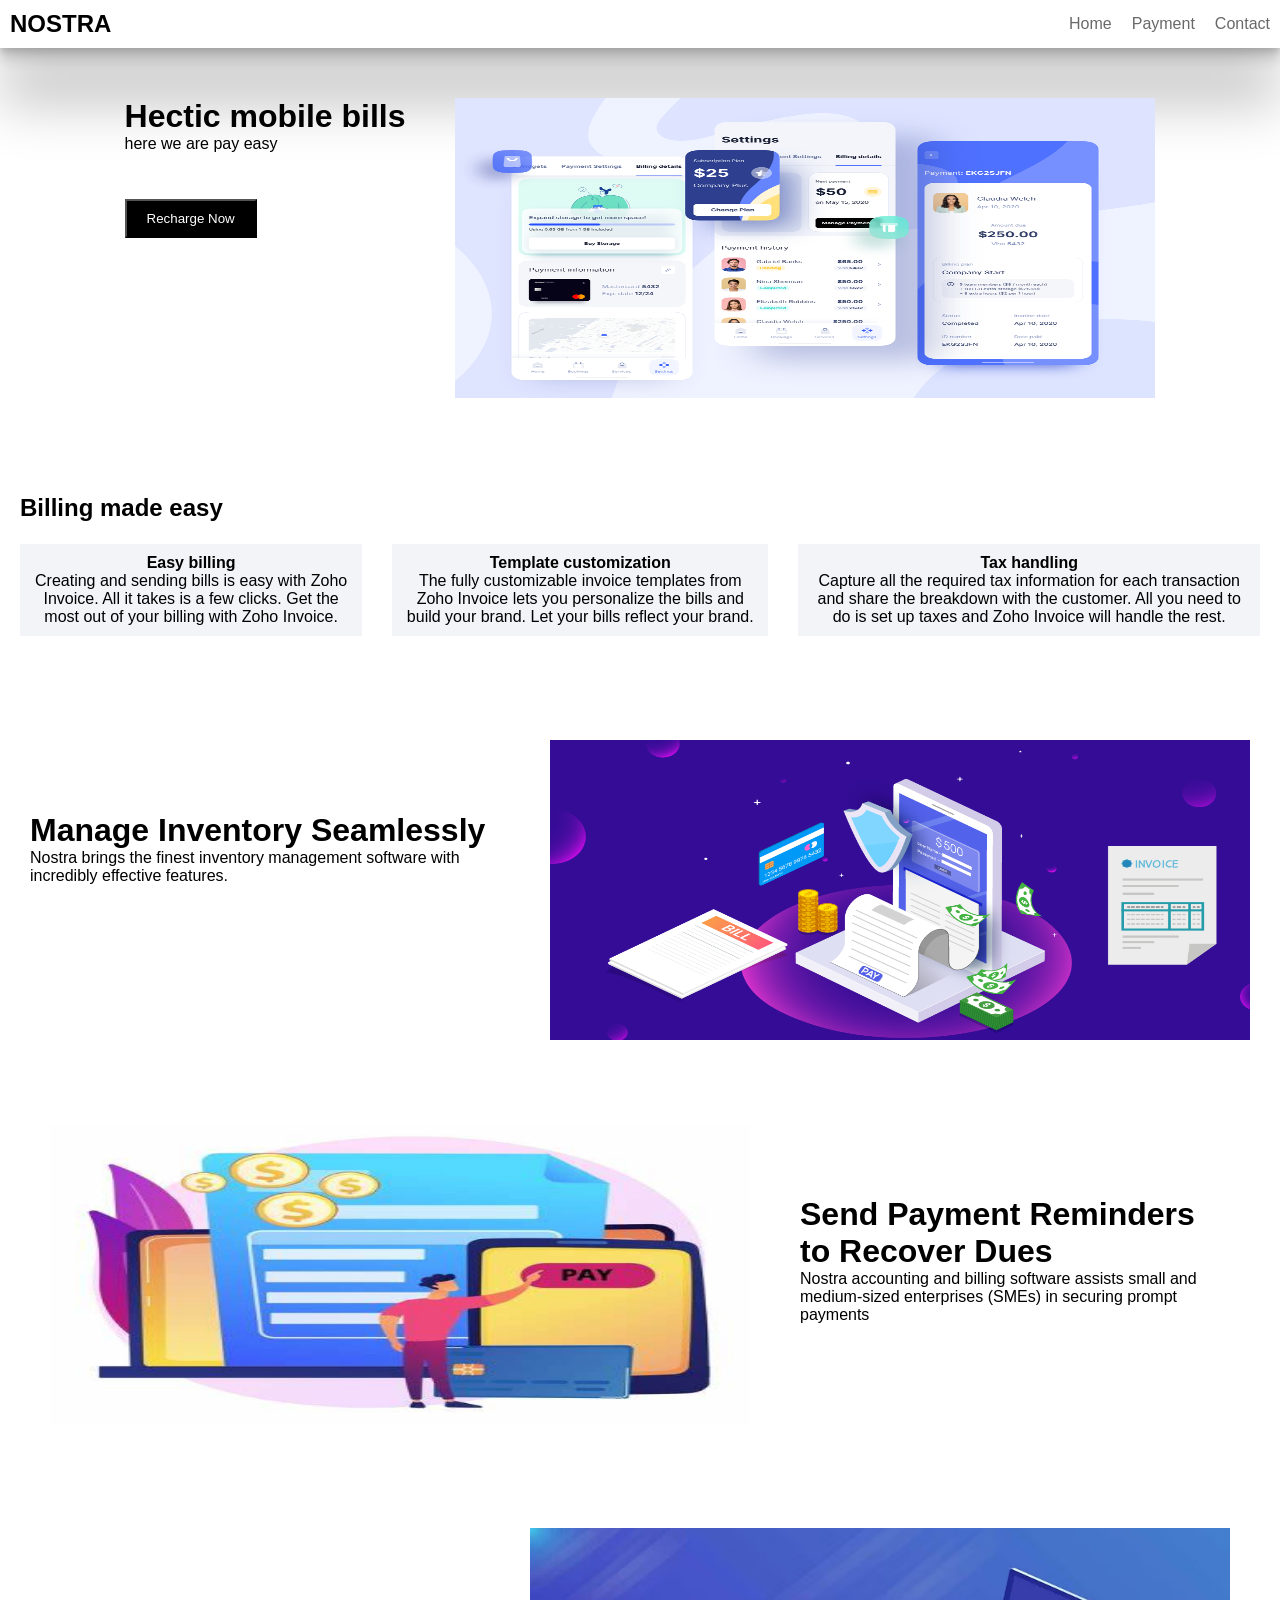
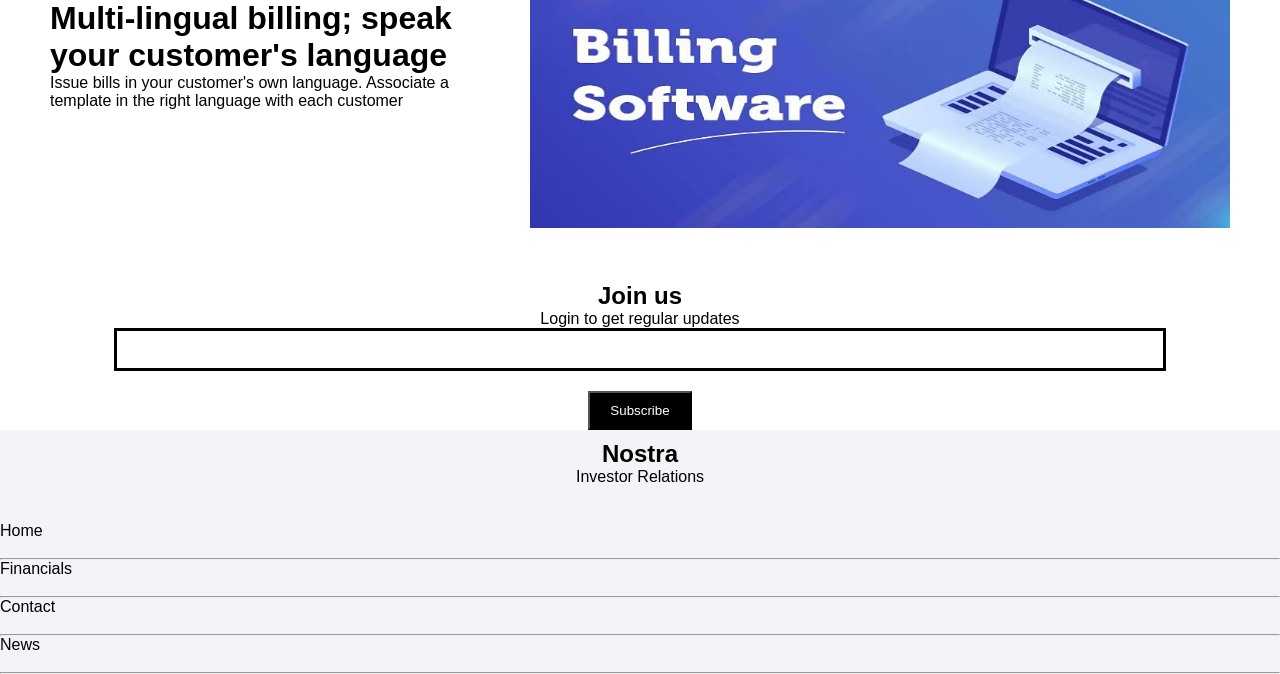
<file: Mobile Billing/index.html>
<!DOCTYPE html>
<html lang="en">
    <head>
        <meta charset="UTF-8">
        <meta name="viewport" content="width=device-width, initial-scale=1.0">
        <title>Nostra</title>
        <link rel="preconnect" href="https://fonts.googleapis.com">
<link rel="preconnect" href="https://fonts.gstatic.com" crossorigin>
<link href="https://fonts.googleapis.com/css2?family=Poppins:wght@300;400;500&display=swap" rel="stylesheet">

<link rel="stylesheet" href="style.css">
 
    </head>
    <body>
        <nav class="navbar">
            <h1>NOSTRA</h1>
            <div class="navbar-links">
              <p class="navbar-links"><a href="http://127.0.0.1:5500/index.html">Home</a></p>  
              <p class="navbar-links"><a href="http://localhost/payment1.php">Payment</a></p>  
              <p class="navbar-links"><a href="">Contact</a></p>   
            </div>
            <div class="navbar-menu-toggle">
                <i class="fa-regular fa-bars"></i>
            </div>
        </nav>
        <div class="side-navbar">
            <p>
                <i class="fa-solid fa-xmark"></i>
            </p>
        </div>
        <div class="header">
            <div>
                <h1>Hectic mobile bills</h1>
                <p>here we are pay easy</p><br><br>
                <button class="header-button" onclick="http://localhost/payment1.php">Recharge Now</button>
            </div>
            <div>
                <img src="mobile.png" width="700" height="300" alt="transaction">
            </div>
        </div>
        <div class="service">
            <div class="service-container-1">
                <div>
                    <center>
                    <h2>Billing made easy</h2>
                    </center>
                </div>
                <br>
                <br>
                <br>
                <br>
            </div>
            <div class="service-container-2">
                 <div>
                    <i class="fa-regular fa-face"></i>
                    <center>
                    <h4>Easy billing</h4>
                    <p>Creating and sending bills is easy  with Zoho Invoice. All it takes is a few clicks. Get the most out of your billing with Zoho Invoice.

                    </p>
                    </center>
                 </div>
                 <div>
                    <i class="fa-regular fa-face"></i>
                    <center>
                    <h4>Template customization</h4>
                    <p>The fully customizable invoice templates from Zoho Invoice lets you personalize the bills and build your brand. Let your bills reflect your brand.</p>
                    </center>
                 </div>
                 <div>
                    <i class="fa-regular fa-face"></i>
                    <center>
                    <h4>Tax handling</h4>
                   
                    <p>Capture all the required tax information for each transaction and share the breakdown with the customer. All you need to do is set up taxes and Zoho Invoice will handle the rest.</p>
                    </center>
                 </div>
            </div>
        </div>
        <br>
        <br>
        <br>
        <div class="info">
            <div>
                <br>
                <br>
                <br>
                <br>
                <h1>Manage Inventory Seamlessly</h1>
                <p>Nostra brings the finest inventory management software with incredibly effective features. </p><br><br>
            </div>
            <div>
                <img src="bill.webp" width="700" height="300" alt="transaction">
            </div>
        </div>
        <div class="info1">
            <div>
                <img src="bill1.jpeg" width="700" height="300" alt="transaction">
            </div>
            <div>
                <br>
                <br>
                <br>
                <br>
                <h1>Send Payment Reminders to Recover Dues</h1>
                <p> Nostra accounting and billing software assists small and medium-sized enterprises (SMEs) in securing prompt payments </p><br><br>
            </div>
            
        </div>

        <div class="info2">
            <div>
                <br>
                <br>
                <br>
                <br>
                <h1>Multi-lingual billing;
                    speak your customer's language</h1>
                    <p>Issue bills in your customer's own language. Associate a template in the right language with each customer</p>
            </div>
            <div>
                <img src="bill2.avif" width="700" height="300" alt="transaction">
            </div>
        </div>
        <div class="news">
            <h2>Join us</h2>
            <p>Login to get regular updates </p>
            <div>
                <input type="text" class="search">
            </div>
            <div>
                <button class="news-button" onclick="">Subscribe</button>
            </div>
        </div>
        <div class="footer">
            <div class="footer-container">
                <div class="footer-box-1">
                    <center>
                    <h2 class="headertest">Nostra</h2>
                   
                    <p >Investor Relations</p>
                    </center>
                    <br>
                    <br> 
                    <ol>
                    <li class="test">Home</p> <br><hr>
                    <li>Financials</li><br> <hr>
                    <li>Contact</li><br> <hr>
                    <li>News</li><br><hr>
                    </ol>
                </div>
            </div>
        </div>
    </body>
</html>
</file>
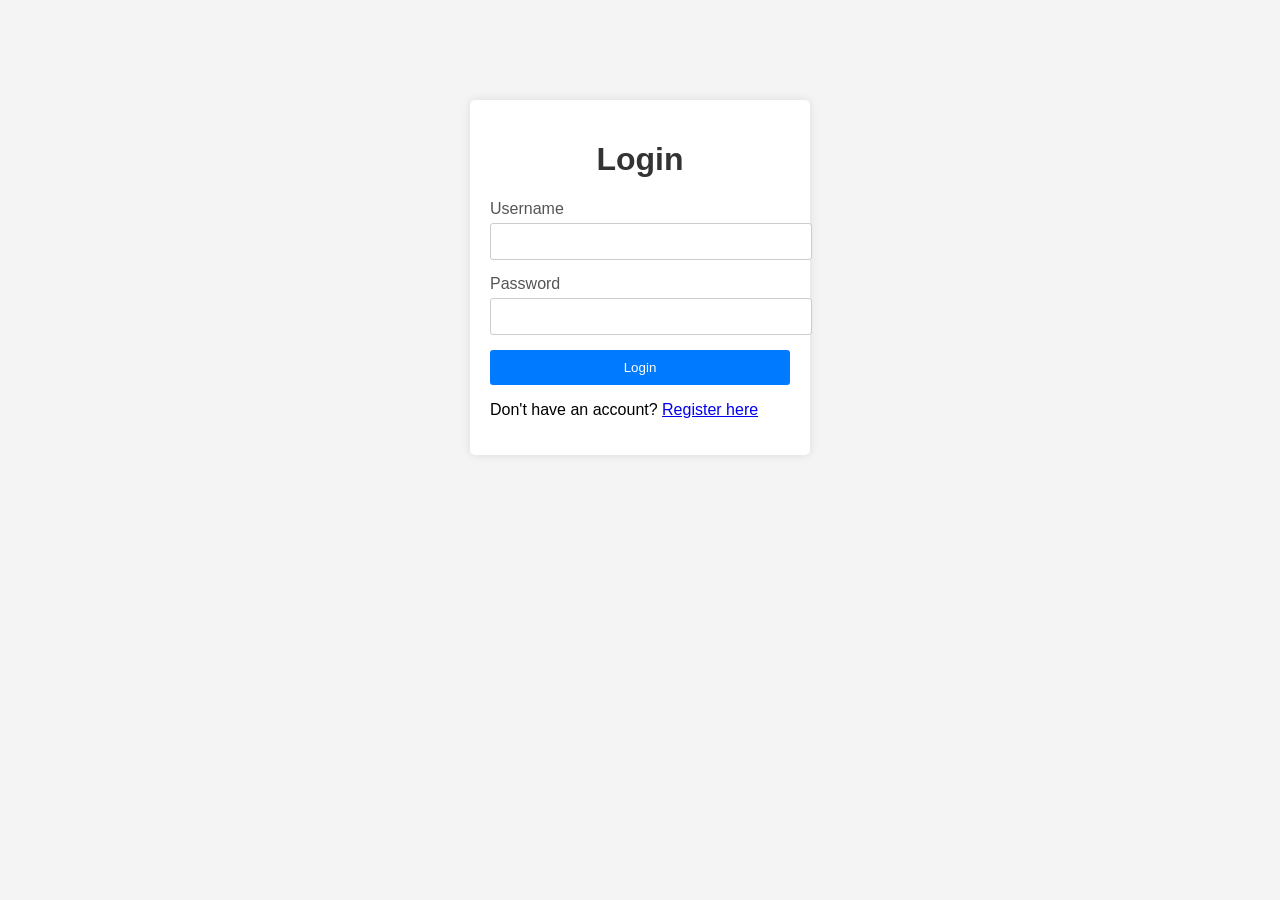
<file: Mobile Billing/login.html>
<!DOCTYPE html>
<html lang="en">
<head>
    <meta charset="UTF-8">
    <meta name="viewport" content="width=device-width, initial-scale=1.0">
    <link rel="stylesheet" href="styles.css">
    <title>Login</title>
</head>
<body>
    <div class="container">
        <h1>Login</h1>
        <form action="#" method="POST">
            <div class="form-group">
                <label for="username">Username</label>
                <input type="text" id="username" name="username" required>
            </div>
            <div class="form-group">
                <label for="password">Password</label>
                <input type="password" id="password" name="password" required>
            </div>
            <button type="submit" class="btn" onclick="index.html">Login</button>
        </form>
        <p>Don't have an account? <a href="register.html">Register here</a></p>
    </div>
</body>
</html>
</file>
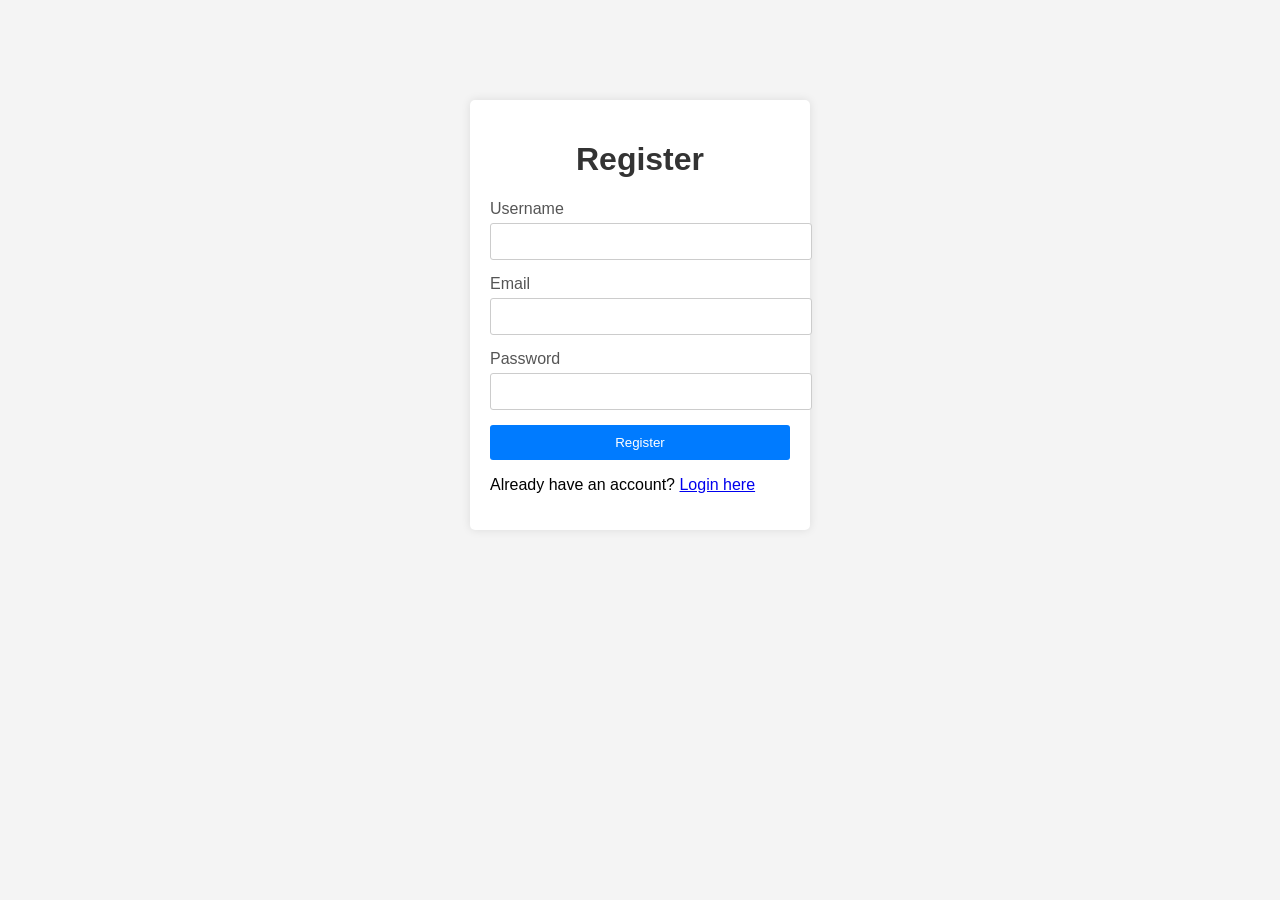
<file: Mobile Billing/register.html>
<!DOCTYPE html>
<html lang="en">
<head>
    <meta charset="UTF-8">
    <meta name="viewport" content="width=device-width, initial-scale=1.0">
    <link rel="stylesheet" href="styles.css">
    <title>Register</title>
</head>
<body>
    <div class="container">
        <h1>Register</h1>
        <form action="Register.php" method="POST">

            <div class="form-group">
                <label for="username">Username</label>
                <input type="text" id="username" name="username" required>
            </div>
            <div class="form-group">
                <label for="email">Email</label>
                <input type="email" id="email" name="email" required>
            </div>
            <div class="form-group">
                <label for="password">Password</label>
                <input type="password" id="password" name="password" required>
            </div>
            <button type="submit" class="btn">Register</button>
        </form>
        <p>Already have an account? <a href="login.html">Login here</a></p>
    </div>
</body>
</html>
</file>
<file: Mobile Billing/style.css>
*{
    padding: 0;
    margin: 0;
}

body{
      font-family: 'Segoe UI', Tahoma, Geneva, Verdana, sans-serif;
      
}
.navbar{
    display:flex;
    justify-content: space-between;
    align-items: center;
    padding: 10px;
    box-shadow: rgba(0, 0, 0, 0.25) 0px 54px 55px, rgba(0, 0, 0, 0.12) 0px -12px 30px, rgba(0, 0, 0, 0.12) 0px 4px 6px, rgba(0, 0, 0, 0.17) 0px 12px 13px, rgba(0, 0, 0, 0.09) 0px -3px 5px;
}
.navbar-links{
    display:flex;
    column-gap: 20px;
}
.navbar-links a{
    text-decoration: none  ;
    color:dimgray;
}
.navbar-links a:hover{
    text-decoration: underline;
    color:dimgrey;
}
.navbar-menu-toggle{
   display: none;
}

.header{
    display: flex;
    justify-content: center;
    gap: 50px;
    padding: 50px;
}
 .header-button{
    padding-left:20px;
    padding-right: 20px;
    padding-top: 10px;
    padding-bottom: 10px; 
    margin-top: 10px;
    background-color: black;
    color: white;
    cursor: pointer;
 }
 .service{
    padding:20px;
 }
 .service-container-1{
       display:flex;
       justify-content: space-between;
       align-items: center;
 }
 .service-container-2{
    display:flex;
    justify-content:space-between ;
    align-items: center;
    gap: 30px;
 }
 .service-container-2 div{
    background-color: #F2F4F7;
    border: radius 50px;
    padding: 10px;

 }
 .info{
    display: flex;
    justify-content: center;
    gap: 50px;
    padding: 30px;
}

.info1{
    display: flex;
    justify-content: center;
    gap: 50px;
    padding: 50px;
}

.info2{
    display: flex;
    justify-content: center;
    gap: 50px;
    padding: 50px;
}

.news{
    display: flex;
    flex-direction: column;
    align-items: center;
}

.news-button{
    padding-left:20px;
    padding-right: 20px;
    padding-top: 10px;
    padding-bottom: 10px; 
    margin-top: 10px;
    background-color: black;
    color: white;
    cursor: pointer; 
}
.news input{
    padding: 11px;
    width: 80vw;
  
    margin-bottom:10px;
    border: solid black 3px;
}

.footer{
    padding-top: 10px;
    background-color:#F2F4F7 ;
}

@media screen and (max-width:700px){
    .navbar-menu-toggle{
        display: block;
    }
    .navbar-links{
        display: none;
    }
}
</file>
<file: Mobile Billing/styles.css>
body {
    font-family: Arial, sans-serif;
    background-color: #f4f4f4;
    margin: 0;
    padding: 0;
}

.container {
    width: 300px;
    margin: 100px auto;
    padding: 20px;
    background-color: #fff;
    box-shadow: 0 0 10px rgba(0, 0, 0, 0.1);
    border-radius: 5px;
}

h1 {
    text-align: center;
    color: #333;
}

.form-group {
    margin-bottom: 15px;
}

label {
    display: block;
    margin-bottom: 5px;
    color: #555;
}

input {
    width: 100%;
    padding: 10px;
    border: 1px solid #ccc;
    border-radius: 3px;
}

input:focus {
    border-color: #007bff;
    outline: none;
}

.btn {
    width: 100%;
    padding: 10px;
    background-color: #007bff;
    color: #fff;
    border: none;
    border-radius: 3px;
    cursor: pointer;
}

.btn:hover {
    background-color: #0056b3;
}
</file>
